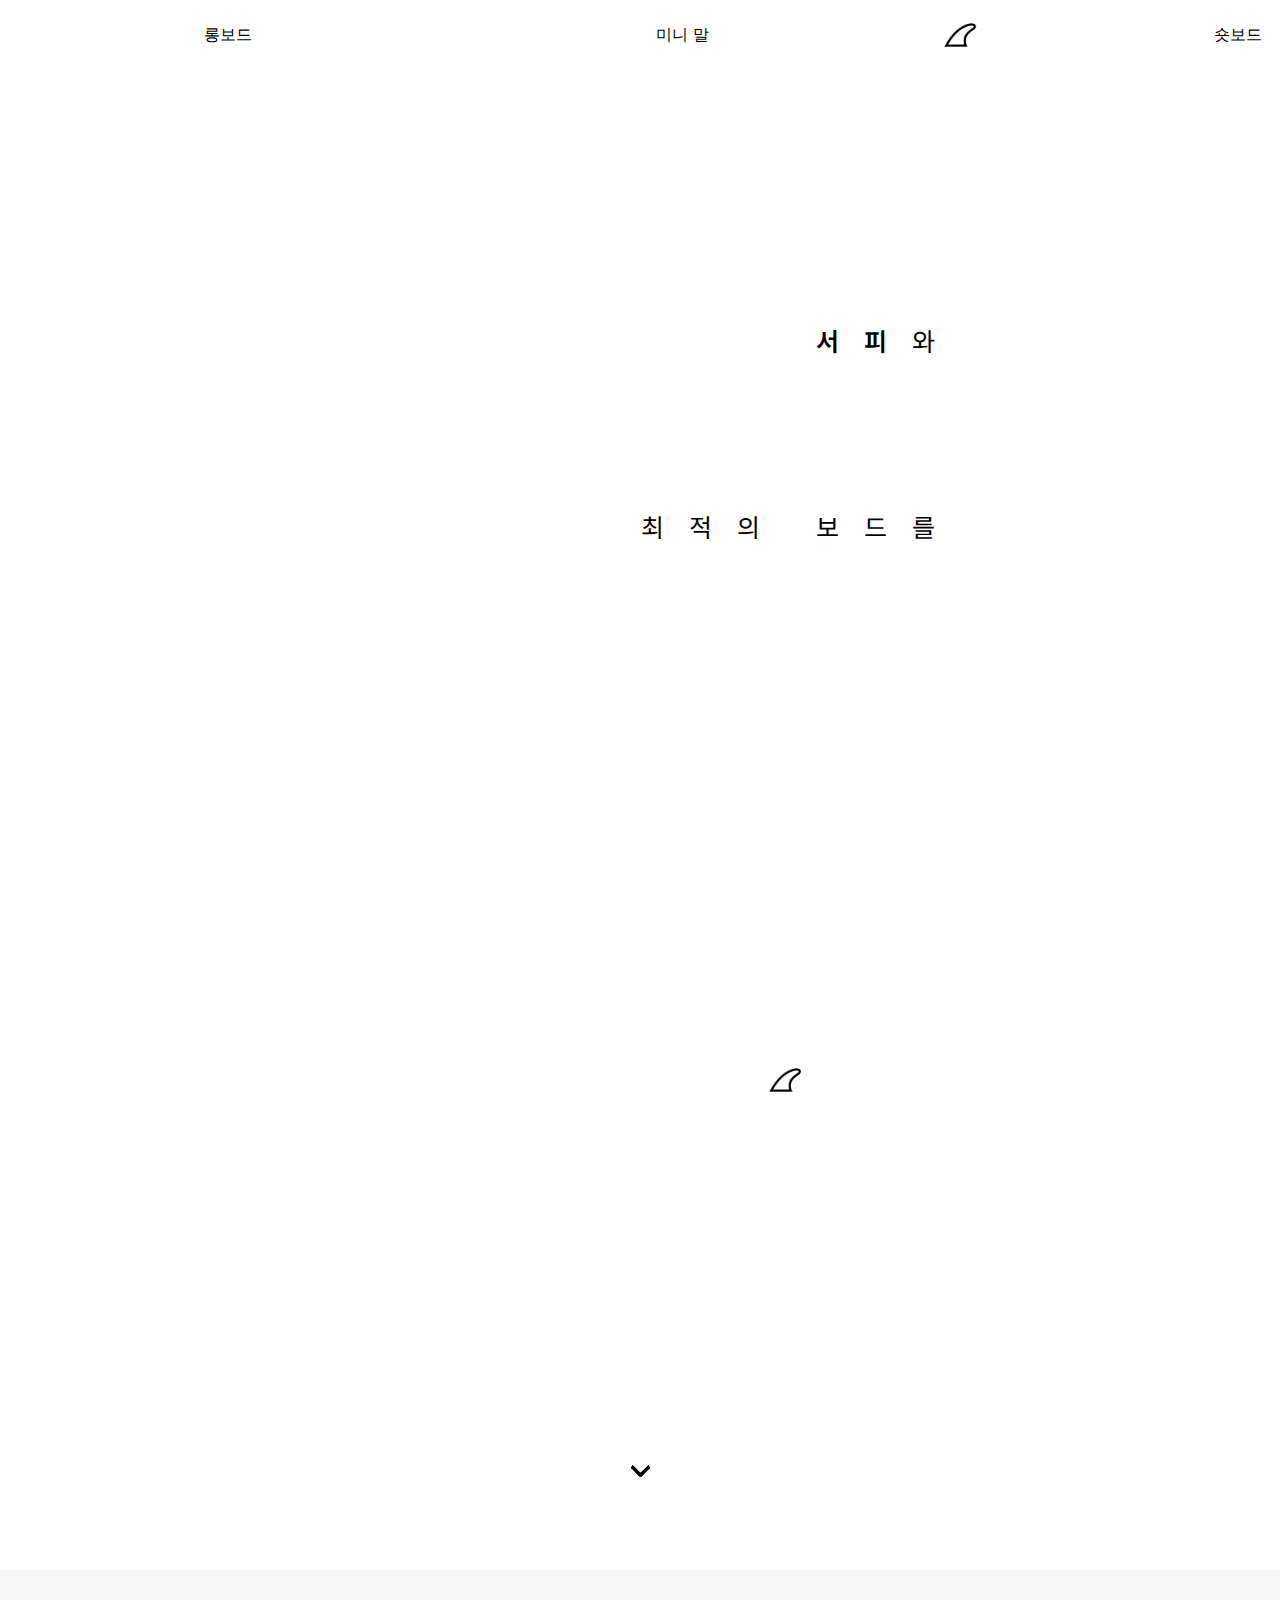
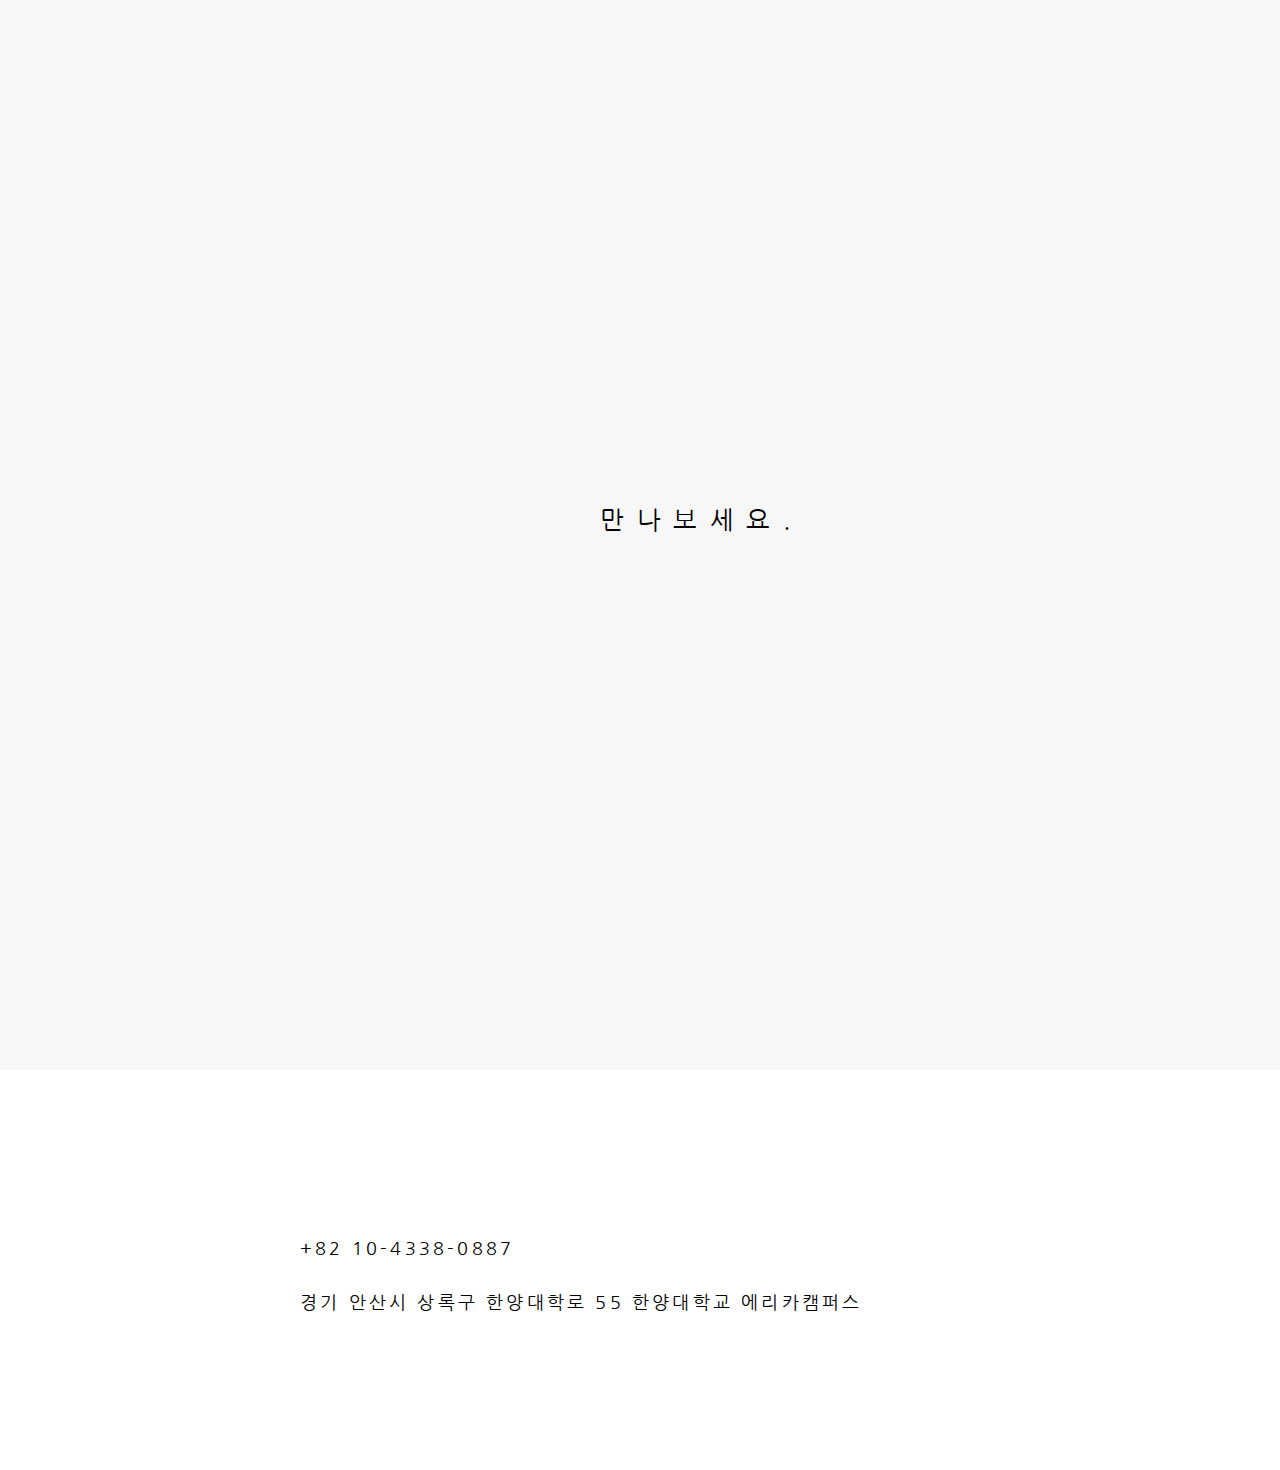
<file: templates/index.html>
<!DOCTYPE html>
<html lang="en">
<head>
    <meta charset="UTF-8">
    <meta name="viewport" content="width=device-width, initial-scale=1.0">

    <link rel="preconnect" href="https://fonts.googleapis.com">
    <link rel="preconnect" href="https://fonts.gstatic.com" crossorigin>
    <link href="https://fonts.googleapis.com/css2?family=Noto+Sans+KR:wght@100;300&display=swap" rel="stylesheet">

    <link rel="preconnect" href="https://fonts.googleapis.com">
    <link rel="preconnect" href="https://fonts.gstatic.com" crossorigin>
    <link href="https://fonts.googleapis.com/css2?family=Nanum+Gothic&display=swap" rel="stylesheet">

    <link rel="icon" type="image/png" href="../static/src/img/Icon.png"/>
    <title>보드와 함께 서피</title>
    <link rel="stylesheet" href="../static/src/style/main_page.css">
    <link rel="stylesheet" href="../static/src/style/header_footer.css">
    <link rel="stylesheet" href="../static/src/style/setup.css">
    <style>
        body a{
            text-decoration: none;
            display: block;
            color: black;
        }
        body a:visited{
            color: black;
        }
    </style>
</head>
<body>
    <div class="pageHeader">
        <a href="longBoard.html" class="pageHeaderLongboard">롱보드</a>
        <a href="miniBoard.html" class="pageHeaderMiniboard">미니 말</a>
        <a href="index.html" class="pageIcon"><img src="../static/src/img/Icon.png"></a>
        <a href="shortBoard.html" class="pageHeaderShortboard">숏보드</a>
        <a href="fishBoard.html" class="pageHeaderFishboard">피쉬보드</a>
    </div>

    <div class="mainPage_poster">
        <div id="mainPage_poster_left">
            <div id="mainPage_poster_left_above_letter">
                <p><span>서피</span>와</p>
                <p>최적의 보드를</p>
            </div>
            <div id="mainPage_poster_left_below_icon">
                <img align="right" src="../static/src/img/Icon.png">
            </div>
        </div>
        <div id="mainPage_poster_right"><img src="../static/src/img/main_page_surfboard_side.png"></div>
    </div>
    <div class="mainPage_arrow">
        <i id="mainPage_arrow_icon"></i>
    </div>

    <div class="mainPage_navigate">
        <div id="opening_statement">만나보세요.</div>
        <div class="types_navigate">
            <a href="longBoard.html">
                롱보드
            </a>
            <a href="miniBoard.html">
                미니 말리부
            </a>
            <a href="shortBoard.html">
                숏보드
            </a>
            <a href="fishBoard.html">
                피쉬보드
            </a>
        </div>
    </div>

    <div class="footer">
        <div>
            <p>+82 10-4338-0887</p>
            <p>경기 안산시 상록구 한양대학로 55 한양대학교 에리카캠퍼스</p>
        </div>
        <div>
            <p><span >보드와 함께 서피</span></p>
            <p><a href="https://www.facebook.com" target="_blank">Facebook</a></p>
            <p><a href="https://www.instagram.com" target="_blank">Instagram</a></p>
        </div>
    </div>

</body>
</html>
</file>
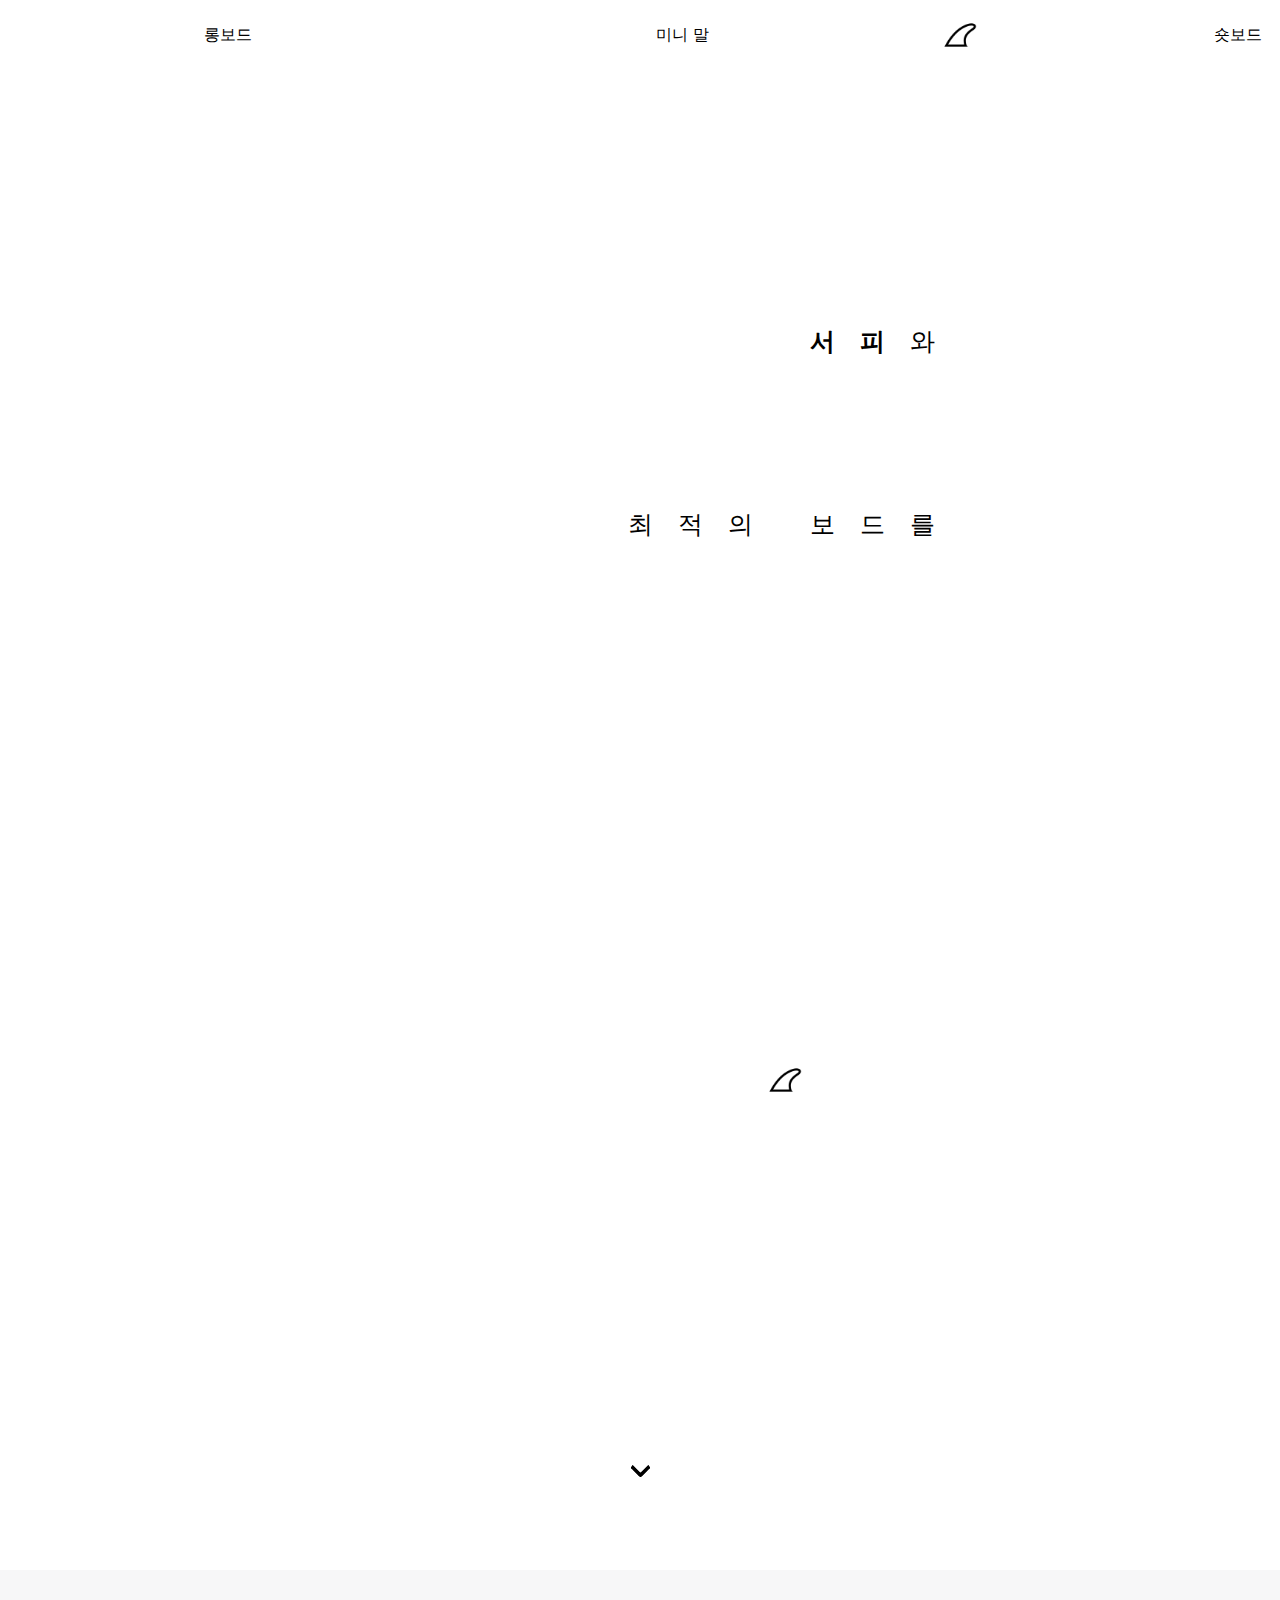
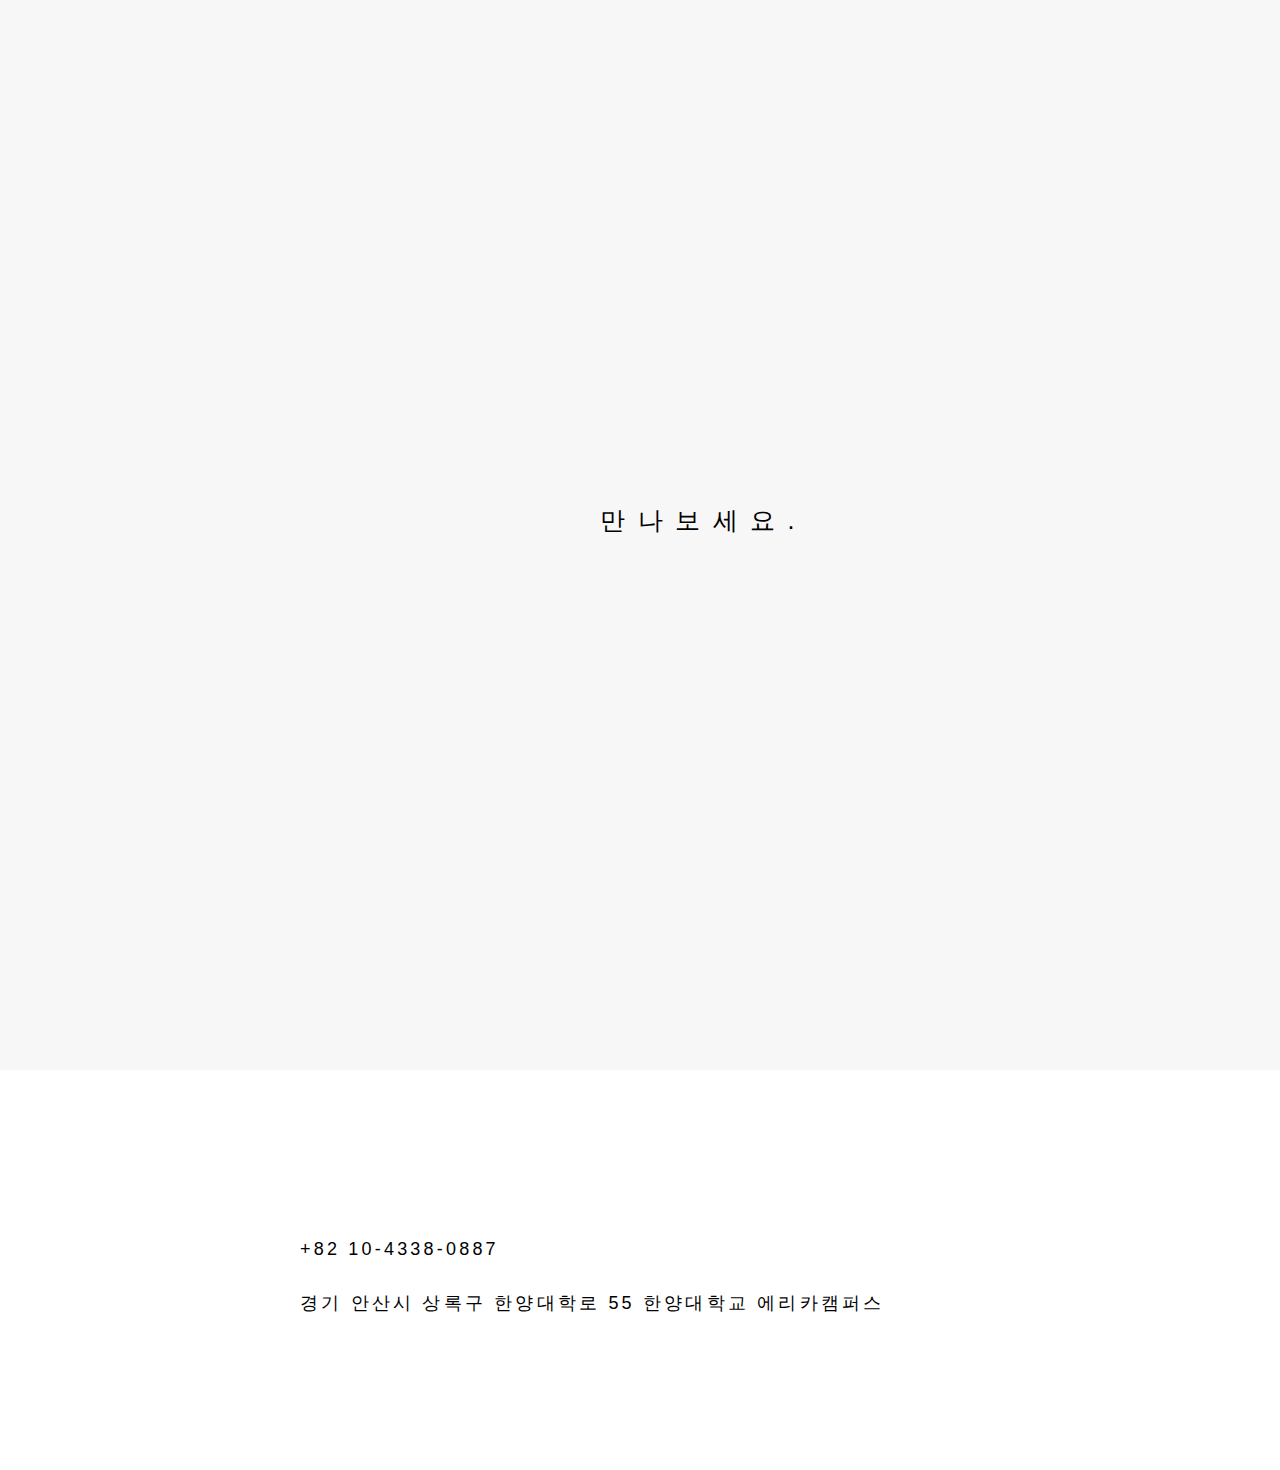
<file: templates/main.html>
<!DOCTYPE html>
<html lang="en">
<head>
    <meta charset="UTF-8">
    <meta name="viewport" content="width=device-width, initial-scale=1.0">
    <title>보드와 함께 서피</title>
    <link rel="stylesheet" href="../static/src/style/main_page.css">
    <link rel="stylesheet" href="../static/src/style/header_footer.css">
    <link rel="stylesheet" href="../static/src/style/setup.css">
    <link rel="stylesheet" href="../static/src/style/src_miniBoard.css">
</head>
<body>
    <div class="pageHeader">
        <a href="longBoard.html" class="pageHeaderLongboard">롱보드</a>
        <a href="miniBoard.html" class="pageHeaderMiniboard">미니 말</a>
        <a href="main.html" class="pageIcon"><img src="../static/src/img/Icon.png"></a>
        <a href="shortBoard.html" class="pageHeaderShortboard">숏보드</a>
        <a href="fishBoard.html" class="pageHeaderFishboard">피쉬보드</a>
    </div>

    <div class="mainPage_poster">
        <div id="mainPage_poster_left">
            <div id="mainPage_poster_left_above_letter">
                <p><span>서피</span>와</p>
                <p>최적의 보드를</p>
            </div>
            <div id="mainPage_poster_left_below_icon">
                <img align="right" src="../static/src/img/Icon.png">
            </div>
        </div>
        <div id="mainPage_poster_right"><img src="../static/src/img/main_page_surfboard_side.png"></div>
    </div>
    <div class="mainPage_arrow">
        <i id="mainPage_arrow_icon"></i>
    </div>

    <div class="mainPage_navigate">
        <div id="opening_statement">만나보세요.</div>
        <div class="types_navigate">
            <a href="longBoard.html">
                롱보드
            </a>
            <a href="miniBoard.html">
                미니 말리부
            </a>
            <a href="shortBoard.html">
                숏보드
            </a>
            <a href="fishBoard.html">
                피쉬보드
            </a>
        </div>
    </div>

    <div class="footer">
        <div>
            <p>+82 10-4338-0887</p>
            <p>경기 안산시 상록구 한양대학로 55 한양대학교 에리카캠퍼스</p>
        </div>
        <div>
            <p><span >보드와 함께 서피</span></p>
            <p><a href="https://www.facebook.com" target="_blank">Facebook</a></p>
            <p><a href="https://www.instagram.com" target="_blank">Instagram</a></p>
        </div>
    </div>

</body>
</html>
</file>
<file: static/src/style/main_page.css>
.mainPage_poster{
    width: 1920px;
    height: 1350px;
    background-color: white;
    display: flex;
    flex-direction: row;
}

.mainPage_poster div{
    width: 960px;
    height: 1350px;
}

#mainPage_poster_right{
    display: flex;
    flex-direction: row;
    align-items: center;
    justify-content: center;
}

#mainPage_poster_right img{
    height: 1300px;
    padding-top: 120px;
    filter: drop-shadow(0px 0px 25px #BDBDBD);
}

#mainPage_poster_left{
    display: flex;
    flex-direction: column;
    justify-content: space-evenly;
}


#mainPage_poster_left_above_letter{
    font-family: 'Noto Sans KR', sans-serif;
    text-align: right;
    display: flex;
    flex-direction: column;
    justify-content: center;
}

#mainPage_poster_left_above_letter p{
    padding-top: 100px;
    padding-bottom: 50px;
    letter-spacing: 1em;
    font-size: 25px;
}

#mainPage_poster_left_above_letter > p > span{
    font-weight: 600;
    line-height: 100.02%;
}

#mainPage_poster_left_below_icon img{
    width: 70px;
    height: 70px;
    margin-right: 140px;
    margin-top: 300px;
}

#mainPage_poster_left img{
    width: 70px;
    height: 70px;
}

.mainPage_arrow{
    display: flex;
    justify-content: center;
    height: 150px;
    padding-top: 40px;
}

#mainPage_arrow_icon{
    width: 15px;
    height: 15px;
    border: solid black;
    border-width: 0 4px 4px 0;
    border-radius: 3px;
    display: inline-block;
    padding: 3px;
    transform: rotate(45deg);
}

.mainPage_navigate{
    width: 1920px;
    height: 1100px;
    background-color: #F7F7F8;
    display: flex;
}


#opening_statement{
    width: 960px;
    padding-left: 600px;
    font-size: 25px;
    line-height: 100.02%;
    display: flex;
    align-items: center;
    text-align: center;
    letter-spacing: 0.5em;
}

.types_navigate{
    width: 960px;
    display: flex;
    flex-direction: column;
    align-items: center;
    justify-content: center;
    font-size: 20px;
    line-height: 100.02%;
    letter-spacing: 0.5em;
    line-height: 500%;
}

.types_navigate a{
    text-decoration: none;
    display: block;
    color: black;
}

.types_navigate a:visited{
    color: black;
}
</file>
<file: static/src/style/header_footer.css>
.pageHeader{
    width: 1920px;
    height: 70px;
    display: flex;
    flex-direction: row;
    font-family: 'Poppins', sans-serif;
    /*font*/
}

.pageHeaderLongboard, .pageHeaderMiniboard, .pageHeaderFishboard,.pageHeaderShortboard{
    height: 70px;
    width: 455px;
    background-color: white;
    display: flex;
    flex-direction: column;
    align-items: center;
    justify-content: center;
}

.pageIcon{
    width: 100px;
    height: 70px;
    background-color: white;
    display: flex;
    flex-direction: column;
    align-items: center;
    justify-content: center;
}

.pageIcon img{
    width: 70px;
    height: 70px;
}

.footer{
    width: 1920px;
    height: 400px;
    display: flex;
    justify-content: center;
    letter-spacing: 0.2em;
    align-items: center;
}

.footer *{
    margin: auto;
}

.footer div:first-of-type{
    /*padding-left: 235px;*/
    position: absolute;
    width: 780px;
    height: 97px;
    left: 300px;
    font-size: 18px;
    line-height: 300%;
    /*padding-right: 1000px;*/
}

.footer div:nth-of-type(2){
    position: absolute;
    width: 216px;
    height: 135px;
    line-height: 200.02%;
    font-size: 18px;
    left: 1380px;
}
</file>
<file: static/src/style/setup.css>
*,
::after,
::before {
    box-sizing: border-box;
    margin: 0;
    padding: 0;
}

img,
picture {
    max-width: 100%;
    display: block;
}

button,
input,
select,
textarea {
    font: inherit;
}

body {
    min-height: 100vh;
    text-rendering: optimizespeed;
    -webkit-font-smoothing: antialiased;
    -moz-osx-font-smoothing: grayscale;
    font-family: 'Nanum Gothic', sans-serif;
}


ol,
ul {
    list-style: none;
}

.pageHeader a {
    text-decoration: none;
    color: black;
}

/* visited link */
.pageHeader a:visited {
  color: black;
}

span{
    font-weight: 600;
}
</file>
<file: static/src/style/src_miniBoard.css>
.Mini{
    background-color: #F7F7F5;
    border-color: #848611;
}


.mini_border_color{
    border: 0.5px solid #848611;
}

#mini_lyrics_pic{
    position: absolute;
    border-radius: 25%;
    filter: drop-shadow(-10px 10px 15px #BDBDBD);
    left: 714.18px;
    height: 368px;
    top: 300px;
}

.explain_line_circle{
    position: absolute;
    width: 7px;
    height: 7px;
    background-color: #848611;
    border-radius: 50%;
    top: -3.5px;
}

#mini_Nose_pic_location, #mini_Tail_pic_location{
    position: absolute;
    left: 0px;
    height: 180px;
    filter: drop-shadow(4px 4px 5px #BDBDBD);
}


#mini_Nose_pic_location{
    top:200px;
}

#mini_Tail_pic_location{
    top: 700px;
}

#mini_measure_line{
    left: 1330px;
    top: 300px;
    border-color: #C3C5B7;
}

#mini_measure_foot{
    position: absolute;
    color: #C3C5B7;
    font-size: 18px;
    left: 1330px;
    top: 282px;
}

#explain_more_info_circle{
    display: flex;
    align-items: center;
    justify-content: space-evenly;
    border: 1px solid #848611;
    border-radius: 50%;
    width: 600px;
    height: 600px;
    background-color: #F7F7F5;
    z-index: 1;
}

#explain_more_info_circle img:first-of-type{
    height: 500px;
}

#explain_more_info_circle img:nth-of-type(2){
    height: 370px;
}

#explain_more_info_circle img{
    filter: drop-shadow(0px 4px 3px #BDBDBD);
}
</file>
